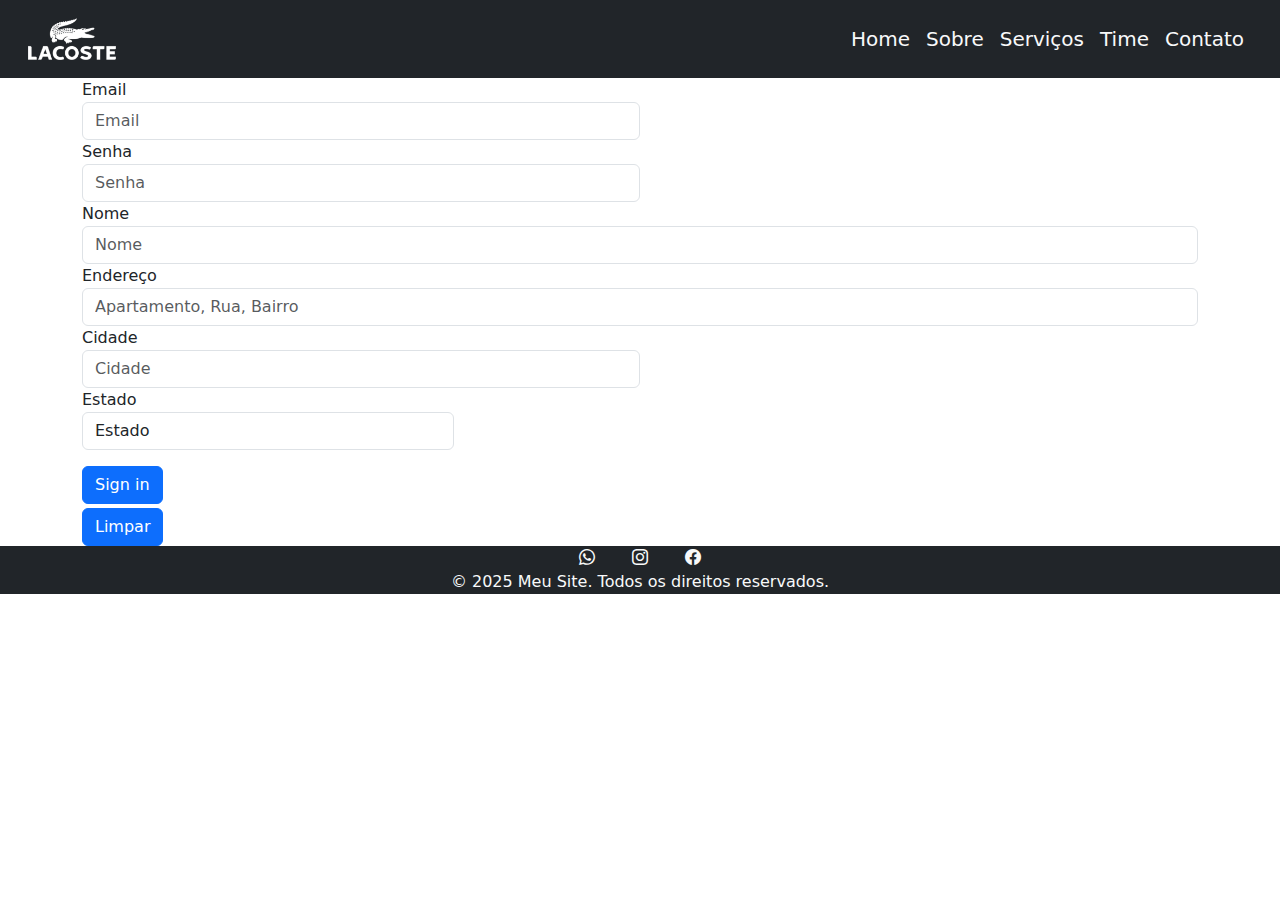
<file: contato.html>
<!doctype html>
<html lang="pt-BR">
<head>
    <meta charset="UTF-8">
    <meta name="viewport" content="width=device-width, initial-scale=1">
    <link href="https://cdn.jsdelivr.net/npm/bootstrap@5.3.3/dist/css/bootstrap.min.css" rel="stylesheet"
          integrity="sha384-QWTKZyjpPEjISv5WaRU9OFeRpok6YctnYmDr5pNlyT2bRjXh0JMhjY6hW+ALEwIH" crossorigin="anonymous">
    <link href="https://cdn.jsdelivr.net/npm/bootstrap-icons/font/bootstrap-icons.css" rel="stylesheet">
    <link rel="stylesheet" href="style.css">
    <title>Programação Front-End</title>

</head>
<body>

<nav class="navbar navbar-expand-lg bg-dark navbar-sucess p-3">
    <div class="container-fluid">
        <img src="img_1.png" style="width: 88px">
        <div class="collapse navbar-collapse" id="navbarNav">
            <ul class="navbar-nav ms-auto fs-5 navbar-nave">
                <li class="nav-item">
                    <a class="nav-link text-light bg-dark" href="http://localhost:63342/Front-end-SENAI/Front-end.html?_ijt=6jfvcs4akvets7puj43hni59q#" >Home</a>
                </li>
                <li class="nav-item">
                    <a class="nav-link text-light bg-dark" href="http://localhost:63342/Front-end-SENAI/sobre.html?_ijt=n354ee7oqdktcv2pvojpjlignu">Sobre</a>
                </li>
                <li class="nav-item">
                    <a class="nav-link text-light bg-dark" href="http://localhost:63342/Front-end-SENAI/servico.html?_ijt=akevjcb3benvplqc4v7m5hsfnj">Serviços</a>
                </li>
                <li class="nav-item">
                    <a class="nav-link text-light bg-dark" href="http://localhost:63342/Front-end-SENAI/time.html?_ijt=akevjcb3benvplqc4v7m5hsfnj">Time</a>
                </li>
                <li class="nav-item">
                    <a class="nav-link text-light bg-dark" href="http://localhost:63342/Front-end-SENAI/contato.html?_ijt=akevjcb3benvplqc4v7m5hsfnj">Contato</a>
                </li>
            </ul>
        </div>
    </div>
</nav>

<div class="container">
    <form>
      <div class="form-row required">
        <div class="form-group col-md-6">
          <label id="trocaCor" onmousedown="trocaCor()"  for="inputEmail4" >Email</label>
          <input type="email" class="form-control" id="inputEmail4" placeholder="Email" required>
        </div>
        <div class="form-group col-md-6">
<!--     Password - senha       -->
          <label id="trocaCor2" onmousedown="trocaCor2()" for="inputPassword4">Senha</label>
          <input type="password" class="form-control" id="inputPassword4" placeholder="Senha">
        </div>
      </div>
      <div class="form-group">
        <label id="trocaCor3" onmousedown="trocaCor3()" for="inputNome">Nome</label>
        <input type="text" class="form-control" id="inputNome" placeholder="Nome">
      </div>
      <div class="form-group">
<!--   Address - Enderaço       -->
        <label id="trocaCor4" onmousedown="trocaCor4()" for="inputAddress2">Endereço</label>
        <input type="text" class="form-control" id="inputAddress2" placeholder="Apartamento, Rua, Bairro">
      </div>
      <div class="form-row">
        <div class="form-group col-md-6">
          <label id="trocaCor5" onmousedown="trocaCor5()" for="City">Cidade</label>
          <input type="text" class="form-control" id="City" placeholder="Cidade">
        </div>
        <div class="form-group col-md-4">
<!--     State - estado       -->
          <label id="trocaCor6" onmousedown="trocaCor6()" for="inputState">Estado</label>
          <select class="form-control" id="inputState">
            <option selected>Estado</option>
            <option>RS</option>
            <option>SC</option>
            <option>RO</option>
            <option>PR</option>
            <option>SP</option>
            <option>MG</option>
            <option>RJ</option>
            <option>ES</option>
            <option>BA</option>
            <option>SE</option>
            <option>AL</option>
            <option>PE</option>
            <option>PB</option>
            <option>RN</option>
            <option>CE</option>
            <option>PI</option>
            <option>MA</option>
            <option>TO</option>
            <option>GO</option>
            <option>DF</option>
            <option>MS</option>
            <option>MT</option>
            <option>PA</option>
            <option>AC</option>
            <option>AP</option>
            <option>RR</option>
            <option>AM</option>
          </select>
        </div>

      </div>
        <button type="submit" class="btn btn-primary mt-3">Sign in</button>
    </form>
        <button  id="meu-input" onclick="limpaInput()"  class="btn btn-primary mt-1">Limpar</button>
</div>
<!-- Rodapé -->
<footer class="footer text-center bg-dark text-light ">
    <a class=" text-light" href="https://www.whatsapp.com/?lang=pt_BR"><i class="meu-icone bi bi-whatsapp m-3"></i></a>
    <a class=" text-light" href="https://www.instagram.com/"><i class="meu-icone bi bi-instagram m-3"></i></a>
    <a class=" text-light" href="https://www.facebook.com/?locale=pt_BR"><i class="meu-icone  bi bi-facebook m-3"></i></a>
    <p>&copy; 2025 Meu Site. Todos os direitos reservados.</p>
</footer>

</body>
</html>

<script src="https://cdn.jsdelivr.net/npm/bootstrap@5.3.3/dist/js/bootstrap.bundle.min.js"
        integrity="sha384-YvpcrYf0tY3lHB60NNkmXc5s9fDVZLESaAA55NDzOxhy9GkcIdslK1eN7N6jIeHz"
        crossorigin="anonymous"></script>
<!--NÃO PODE TER NADA DEPOIS DO SCEIPT-->

    <script src="exemplo.js"></script>

</body>
</html>
</file>
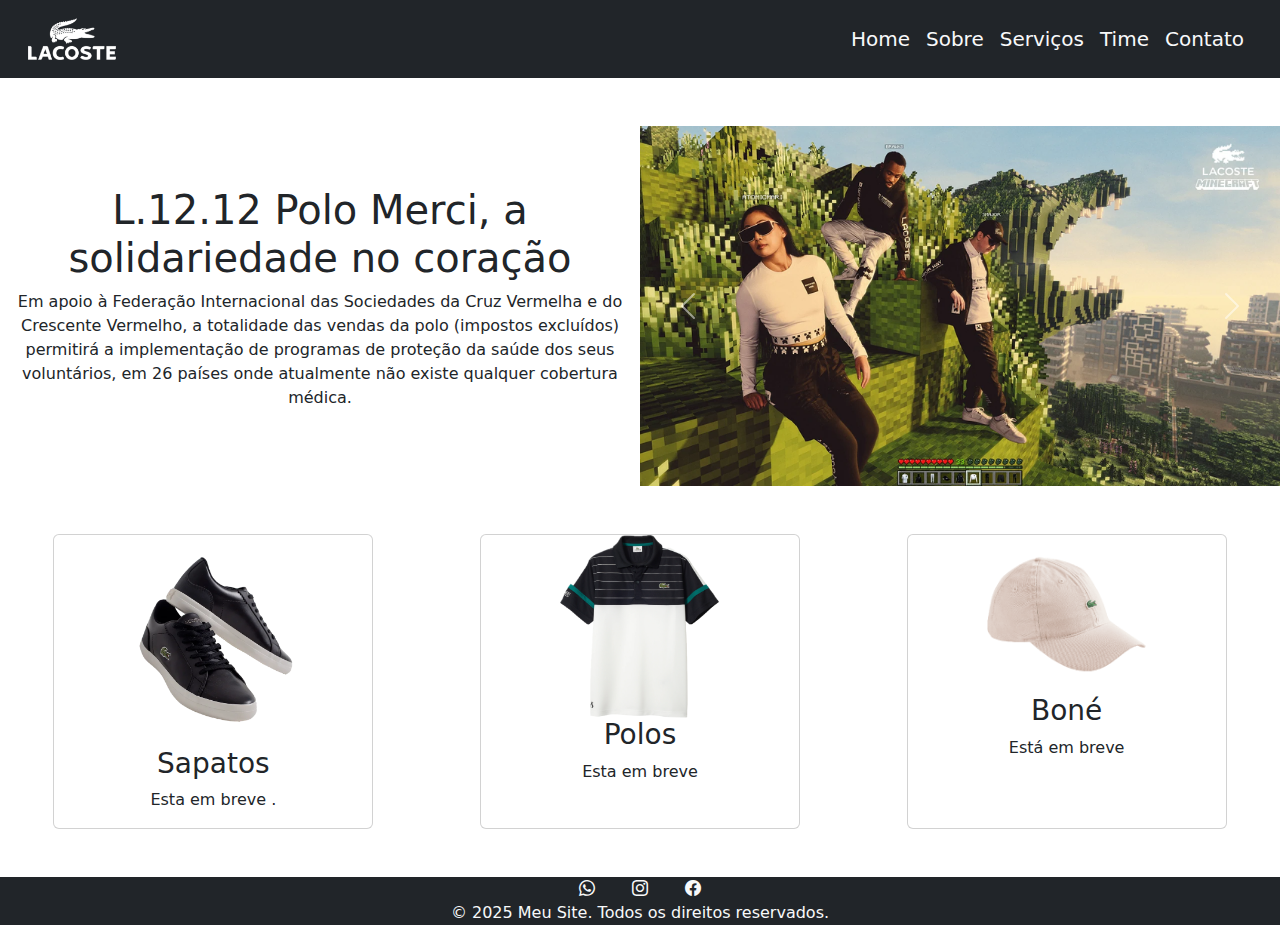
<file: Front-end.html>
<!doctype html>
<html lang="pt-BR">
<head>
    <meta charset="UTF-8">
    <meta name="viewport" content="width=device-width, initial-scale=1">
    <link href="https://cdn.jsdelivr.net/npm/bootstrap@5.3.3/dist/css/bootstrap.min.css" rel="stylesheet"
          integrity="sha384-QWTKZyjpPEjISv5WaRU9OFeRpok6YctnYmDr5pNlyT2bRjXh0JMhjY6hW+ALEwIH" crossorigin="anonymous">
    <link href="https://cdn.jsdelivr.net/npm/bootstrap-icons/font/bootstrap-icons.css" rel="stylesheet">
    <link rel="stylesheet" href="style.css">


    <title>Programação Front-End</title>

</head>
<body>

<nav class="navbar navbar-expand-lg bg-dark navbar-sucess p-3">
    <div class="container-fluid">
        <img src="img_1.png" style="width: 88px">
        <div class="collapse navbar-collapse" id="navbarNav">
            <ul class="navbar-nav ms-auto fs-5 navbar-nave">
                <li class="nav-item">
                    <a class="nav-link text-light bg-dark" href="http://localhost:63342/Front-end-SENAI/Front-end.html?_ijt=6jfvcs4akvets7puj43hni59q#" >Home</a>
                </li>
                <li class="nav-item">
                    <a class="nav-link text-light bg-dark" href="http://localhost:63342/Front-end-SENAI/sobre.html?_ijt=n354ee7oqdktcv2pvojpjlignu">Sobre</a>
                </li>
                <li class="nav-item">
                    <a class="nav-link text-light bg-dark" href="http://localhost:63342/Front-end-SENAI/servico.html?_ijt=akevjcb3benvplqc4v7m5hsfnj">Serviços</a>
                </li>
                <li class="nav-item">
                    <a class="nav-link text-light bg-dark" href="http://localhost:63342/Front-end-SENAI/time.html?_ijt=akevjcb3benvplqc4v7m5hsfnj">Time</a>
                </li>
                <li class="nav-item">
                    <a class="nav-link text-light bg-dark" href="http://localhost:63342/Front-end-SENAI/contato.html?_ijt=akevjcb3benvplqc4v7m5hsfnj">Contato</a>
                </li>
            </ul>
        </div>
    </div>
</nav>

<!-- Container com metade texto e metade imagem -->
<div class="d-flex flex-row my-5">
    <div class="text w-100 d-flex flex-column justify-content-center align-center text-center">
        <h1 id="titulo" onmousedown="testText()" onmouseup="reset()" onmouseover="testColor()">L.12.12 Polo Merci, a solidariedade no coração</h1>
        <p>Em apoio à Federação Internacional das Sociedades da Cruz Vermelha
            e do Crescente Vermelho, a totalidade das vendas da polo
            (impostos excluídos) permitirá a implementação de programas de
            proteção da saúde dos seus voluntários, em 26 países onde atualmente
            não existe qualquer cobertura médica.</p>
    </div>
        <div class="image w-100 d-flex flex-row justify-content-center align-center">
            <div id="carouselExample" class="carousel slide">
      <div class="carousel-inner">
        <div class="carousel-item active">
          <img src="img_13.png" style="width: 70%; height: 70%" class="d-block w-100">
        </div>
        <div class="carousel-item">
          <img src="img_14.png" style="width: 70%; height: 70%" class="d-block w-100" >
        </div>
        <div class="carousel-item">
          <img src="img_15.png" style="width: 70%; height: 70%" class="d-block w-100" >
        </div>
      </div>
      <button class="carousel-control-prev" type="button" data-bs-target="#carouselExample" data-bs-slide="prev">
        <span class="carousel-control-prev-icon" aria-hidden="true"></span>
        <span class="visually-hidden">Previous</span>
      </button>
      <button class="carousel-control-next" type="button" data-bs-target="#carouselExample" data-bs-slide="next">
        <span class="carousel-control-next-icon" aria-hidden="true"></span>
        <span class="visually-hidden">Next</span>
      </button>
    </div>
    </div>
</div>

<!-- Container com 3 cards -->
<div class="cards d-flex flex-row justify-content-around align-center mb-5">
    <div class="card col-3 align-items-center">
        <img src="img_2.png" alt="Imagem do Card 1" class="w-50">
        <h3>Sapatos</h3>
        <p>Esta em breve .</p>
<!--        <form>-->
<!--            <label>-->
<!--                Label-->
<!--                <input id="input" onmousedown="testInput()">-->
<!--            </label>-->
<!--        </form>-->
    </div>
    <div class="card col-3 align-items-center">
        <img src="img_3.png" alt="Imagem do Card 2" class="w-50">
        <h3>Polos</h3>
        <p>Esta em breve </p>
    </div>
    <div class="card col-3 align-items-center">
        <img src="img_4.png" alt="Imagem do Card 3" class="w-50">
        <h3>Boné</h3>
        <p>Está em breve</p>
    </div>
</div>

<!-- Rodapé -->
<footer class="footer text-center bg-dark text-light ">
    <a class=" text-light" href="https://www.whatsapp.com/?lang=pt_BR"><i class="meu-icone bi bi-whatsapp m-3"></i></a>
    <a class=" text-light" href="https://www.instagram.com/"><i class="meu-icone bi bi-instagram m-3"></i></a>
    <a class=" text-light" href="https://www.facebook.com/?locale=pt_BR"><i class="meu-icone  bi bi-facebook m-3"></i></a>
    <p>&copy; 2025 Meu Site. Todos os direitos reservados.</p>
</footer>

</body>
</html>

<script src="https://cdn.jsdelivr.net/npm/bootstrap@5.3.3/dist/js/bootstrap.bundle.min.js"
        integrity="sha384-YvpcrYf0tY3lHB60NNkmXc5s9fDVZLESaAA55NDzOxhy9GkcIdslK1eN7N6jIeHz"
        crossorigin="anonymous"></script>
<!--NÃO PODE TER NADA DEPOIS DO SCEIPT-->

    <script src="exemplo.js"></script>

</body>
</html>
</file>
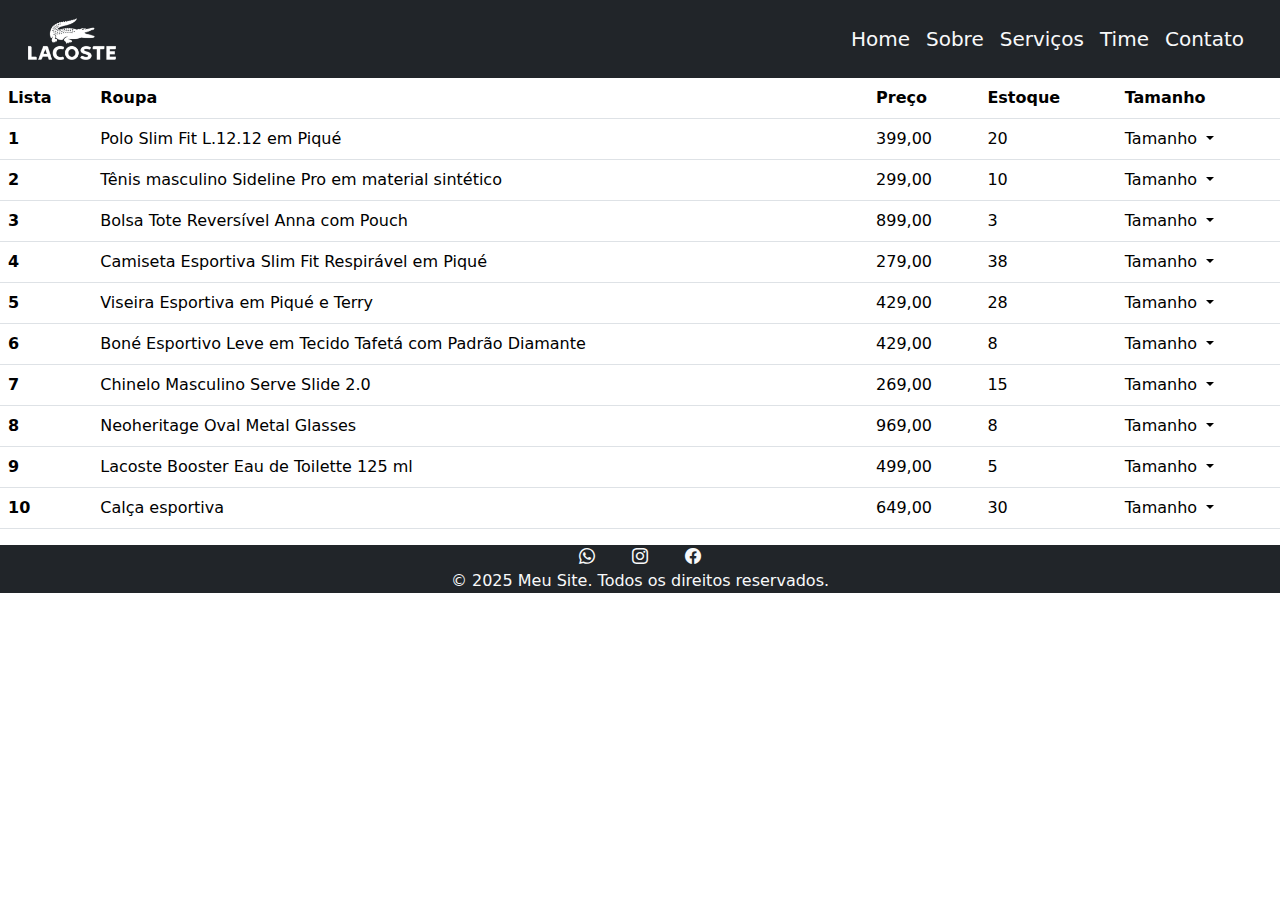
<file: servico.html>
<!doctype html>
<html lang="pt-BR">
<head>
    <meta charset="UTF-8">
    <meta name="viewport" content="width=device-width, initial-scale=1">
    <link href="https://cdn.jsdelivr.net/npm/bootstrap@5.3.3/dist/css/bootstrap.min.css" rel="stylesheet"
          integrity="sha384-QWTKZyjpPEjISv5WaRU9OFeRpok6YctnYmDr5pNlyT2bRjXh0JMhjY6hW+ALEwIH" crossorigin="anonymous">
    <link href="https://cdn.jsdelivr.net/npm/bootstrap-icons/font/bootstrap-icons.css" rel="stylesheet">
    <link rel="stylesheet" href="style.css">
    <title>Programação Front-End</title>

</head>
<body>

<nav class="navbar navbar-expand-lg bg-dark navbar-sucess p-3">
    <div class="container-fluid">
        <img src="img_1.png" style="width: 88px">
        <div class="collapse navbar-collapse" id="navbarNav">
            <ul class="navbar-nav ms-auto fs-5 navbar-nave">
                <li class="nav-item">
                    <a class="nav-link text-light bg-dark" href="http://localhost:63342/Front-end-SENAI/Front-end.html?_ijt=6jfvcs4akvets7puj43hni59q#" >Home</a>
                </li>
                <li class="nav-item">
                    <a class="nav-link text-light bg-dark" href="http://localhost:63342/Front-end-SENAI/sobre.html?_ijt=n354ee7oqdktcv2pvojpjlignu">Sobre</a>
                </li>
                <li class="nav-item">
                    <a class="nav-link text-light bg-dark" href="http://localhost:63342/Front-end-SENAI/servico.html?_ijt=akevjcb3benvplqc4v7m5hsfnj">Serviços</a>
                </li>
                <li class="nav-item">
                    <a class="nav-link text-light bg-dark" href="http://localhost:63342/Front-end-SENAI/time.html?_ijt=akevjcb3benvplqc4v7m5hsfnj">Time</a>
                </li>
                <li class="nav-item">
                    <a class="nav-link text-light bg-dark" href="http://localhost:63342/Front-end-SENAI/contato.html?_ijt=akevjcb3benvplqc4v7m5hsfnj">Contato</a>
                </li>
            </ul>
        </div>
    </div>
</nav>


<table class="table">
  <thead>
    <tr>
      <th scope="col" >Lista</th>
      <th scope="col">Roupa</th>
      <th scope="col">Preço</th>
      <th scope="col">Estoque</th>
      <th scope="col">Tamanho</th>
    </tr>
  </thead>
  <tbody>
    <tr>
      <th scope="row">1</th>
      <td>Polo Slim Fit L.12.12 em Piqué</td>
      <td>399,00</td>
      <td>20</td>
        <td class="nav-item dropdown">
          <a class="nav-link dropdown-toggle" href="#" role="button" data-bs-toggle="dropdown" aria-expanded="false">
            Tamanho
          </a>
          <ul class="dropdown-menu">
            <li><a class="dropdown-item" href="#">PP</a></li>
            <li><a class="dropdown-item" href="#">P</a></li>
            <li><a class="dropdown-item" href="#">M</a></li>
            <li><a class="dropdown-item" href="#">G</a></li>
              <li><a class="dropdown-item" href="#">GG</a></li>
          </ul>
        </td>
    </tr>
    <tr>
      <th scope="row">2</th>
      <td>Tênis masculino Sideline Pro em material sintético</td>
      <td>299,00</td>
      <td>10</td>
        <td class="nav-item dropdown">
          <a class="nav-link dropdown-toggle" href="#" role="button" data-bs-toggle="dropdown" aria-expanded="false">
            Tamanho
          </a>
          <ul class="dropdown-menu">
            <li><a class="dropdown-item" href="#">PP</a></li>
            <li><a class="dropdown-item" href="#">P</a></li>
            <li><a class="dropdown-item" href="#">M</a></li>
            <li><a class="dropdown-item" href="#">G</a></li>
              <li><a class="dropdown-item" href="#">GG</a></li>
          </ul>
        </td>
    </tr>
    <tr>
      <th scope="row">3</th>
      <td>Bolsa Tote Reversível Anna com Pouch</td>
      <td>899,00</td>
      <td>3</td>
        <td class="nav-item dropdown">
          <a class="nav-link dropdown-toggle" href="#" role="button" data-bs-toggle="dropdown" aria-expanded="false">
            Tamanho
          </a>
          <ul class="dropdown-menu">
            <li><a class="dropdown-item" href="#">PP</a></li>
            <li><a class="dropdown-item" href="#">P</a></li>
            <li><a class="dropdown-item" href="#">M</a></li>
            <li><a class="dropdown-item" href="#">G</a></li>
              <li><a class="dropdown-item" href="#">GG</a></li>
          </ul>
        </td>
    </tr>
    <tr>
      <th scope="row">4</th>
      <td>Camiseta Esportiva Slim Fit Respirável em Piqué</td>
      <td>279,00</td>
      <td>38</td>
        <td class="nav-item dropdown">
          <a class="nav-link dropdown-toggle" href="#" role="button" data-bs-toggle="dropdown" aria-expanded="false">
            Tamanho
          </a>
          <ul class="dropdown-menu">
            <li><a class="dropdown-item" href="#">PP</a></li>
            <li><a class="dropdown-item" href="#">P</a></li>
            <li><a class="dropdown-item" href="#">M</a></li>
            <li><a class="dropdown-item" href="#">G</a></li>
              <li><a class="dropdown-item" href="#">GG</a></li>
          </ul>
        </td>
    </tr>
    <tr>
      <th scope="row">5</th>
      <td>Viseira Esportiva em Piqué e Terry</td>
      <td>429,00</td>
      <td>28</td>
       <td class="nav-item dropdown">
          <a class="nav-link dropdown-toggle" href="#" role="button" data-bs-toggle="dropdown" aria-expanded="false">
            Tamanho
          </a>
          <ul class="dropdown-menu">
            <li><a class="dropdown-item" href="#">PP</a></li>
            <li><a class="dropdown-item" href="#">P</a></li>
            <li><a class="dropdown-item" href="#">M</a></li>
            <li><a class="dropdown-item" href="#">G</a></li>
              <li><a class="dropdown-item" href="#">GG</a></li>
          </ul>
        </td>
    </tr>
    <tr>
      <th scope="row">6</th>
      <td>Boné Esportivo Leve em Tecido Tafetá com Padrão Diamante</td>
      <td>429,00</td>
      <td>8</td>
        <td class="nav-item dropdown">
          <a class="nav-link dropdown-toggle" href="#" role="button" data-bs-toggle="dropdown" aria-expanded="false">
            Tamanho
          </a>
          <ul class="dropdown-menu">
            <li><a class="dropdown-item" href="#">PP</a></li>
            <li><a class="dropdown-item" href="#">P</a></li>
            <li><a class="dropdown-item" href="#">M</a></li>
            <li><a class="dropdown-item" href="#">G</a></li>
              <li><a class="dropdown-item" href="#">GG</a></li>
          </ul>
        </td>
    </tr>
    <tr>
      <th scope="row">7</th>
      <td>Chinelo Masculino Serve Slide 2.0</td>
      <td>269,00</td>
      <td>15</td>
        <td class="nav-item dropdown">
          <a class="nav-link dropdown-toggle" href="#" role="button" data-bs-toggle="dropdown" aria-expanded="false">
            Tamanho
          </a>
          <ul class="dropdown-menu">
            <li><a class="dropdown-item" href="#">PP</a></li>
            <li><a class="dropdown-item" href="#">P</a></li>
            <li><a class="dropdown-item" href="#">M</a></li>
            <li><a class="dropdown-item" href="#">G</a></li>
              <li><a class="dropdown-item" href="#">GG</a></li>
          </ul>
        </td>
    </tr>
    <tr>
      <th scope="row">8</th>
      <td>Neoheritage Oval Metal Glasses</td>
      <td>969,00</td>
      <td>8</td>
        <td class="nav-item dropdown">
          <a class="nav-link dropdown-toggle" href="#" role="button" data-bs-toggle="dropdown" aria-expanded="false">
            Tamanho
          </a>
          <ul class="dropdown-menu">
            <li><a class="dropdown-item" href="#">PP</a></li>
            <li><a class="dropdown-item" href="#">P</a></li>
            <li><a class="dropdown-item" href="#">M</a></li>
            <li><a class="dropdown-item" href="#">G</a></li>
              <li><a class="dropdown-item" href="#">GG</a></li>
          </ul>
        </td>
    </tr>
    <tr>
      <th scope="row">9</th>
      <td>Lacoste Booster Eau de Toilette 125 ml</td>
      <td>499,00</td>
      <td>5</td>
        <td class="nav-item dropdown">
          <a class="nav-link dropdown-toggle" href="#" role="button" data-bs-toggle="dropdown" aria-expanded="false">
            Tamanho
          </a>
          <ul class="dropdown-menu">
            <li><a class="dropdown-item" href="#">PP</a></li>
            <li><a class="dropdown-item" href="#">P</a></li>
            <li><a class="dropdown-item" href="#">M</a></li>
            <li><a class="dropdown-item" href="#">G</a></li>
              <li><a class="dropdown-item" href="#">GG</a></li>
          </ul>
        </td>
    </tr>
    <tr>
      <th scope="row">10</th>
      <td>Calça esportiva</td>
      <td>649,00</td>
      <td>30</td>
        <td class="nav-item dropdown">
          <a class="nav-link dropdown-toggle" href="#" role="button" data-bs-toggle="dropdown" aria-expanded="false">
            Tamanho
          </a>
          <ul class="dropdown-menu">
            <li><a class="dropdown-item" href="#">PP</a></li>
            <li><a class="dropdown-item" href="#">P</a></li>
            <li><a class="dropdown-item" href="#">M</a></li>
            <li><a class="dropdown-item" href="#">G</a></li>
              <li><a class="dropdown-item" href="#">GG</a></li>
          </ul>
        </td>
    </tr>
  </tbody>
</table>

<!-- Rodapé -->
<footer class="footer text-center bg-dark text-light ">
    <a class=" text-light" href="https://www.whatsapp.com/?lang=pt_BR"><i class="meu-icone bi bi-whatsapp m-3"></i></a>
    <a class=" text-light" href="https://www.instagram.com/"><i class="meu-icone bi bi-instagram m-3"></i></a>
    <a class=" text-light" href="https://www.facebook.com/?locale=pt_BR"><i class="meu-icone  bi bi-facebook m-3"></i></a>
    <p>&copy; 2025 Meu Site. Todos os direitos reservados.</p>
</footer>

</body>
</html>

<script src="https://cdn.jsdelivr.net/npm/bootstrap@5.3.3/dist/js/bootstrap.bundle.min.js"
        integrity="sha384-YvpcrYf0tY3lHB60NNkmXc5s9fDVZLESaAA55NDzOxhy9GkcIdslK1eN7N6jIeHz"
        crossorigin="anonymous"></script>
<!--NÃO PODE TER NADA DEPOIS DO SCEIPT-->

</body>
</html>
</file>
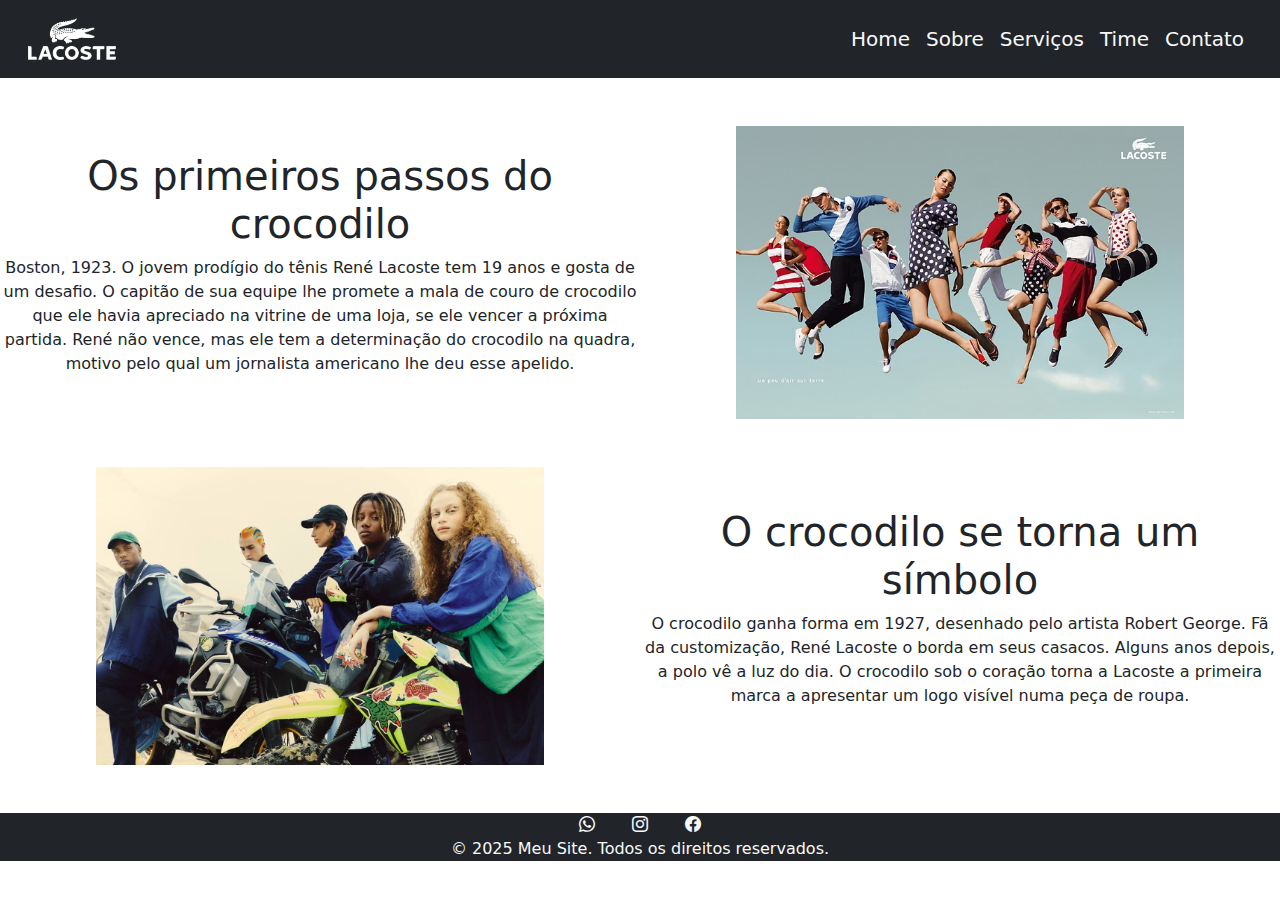
<file: sobre.html>
<!doctype html>
<html lang="pt-BR">
<head>
    <meta charset="UTF-8">
    <meta name="viewport" content="width=device-width, initial-scale=1">
    <link href="https://cdn.jsdelivr.net/npm/bootstrap@5.3.3/dist/css/bootstrap.min.css" rel="stylesheet"
          integrity="sha384-QWTKZyjpPEjISv5WaRU9OFeRpok6YctnYmDr5pNlyT2bRjXh0JMhjY6hW+ALEwIH" crossorigin="anonymous">
    <link href="https://cdn.jsdelivr.net/npm/bootstrap-icons/font/bootstrap-icons.css" rel="stylesheet">
    <link rel="stylesheet" href="style.css">
    <title>Programação Front-End</title>

</head>
<body>

<nav class="navbar navbar-expand-lg bg-dark navbar-sucess p-3">
    <div class="container-fluid">
        <img src="img_1.png" style="width: 88px">
        <div class="collapse navbar-collapse" id="navbarNav">
            <ul class="navbar-nav ms-auto fs-5 navbar-nave">
                <li class="nav-item">
                    <a class="nav-link text-light bg-dark" href="http://localhost:63342/Front-end-SENAI/Front-end.html?_ijt=6jfvcs4akvets7puj43hni59q#" >Home</a>
                </li>
                <li class="nav-item">
                    <a class="nav-link text-light bg-dark" href="http://localhost:63342/Front-end-SENAI/sobre.html?_ijt=n354ee7oqdktcv2pvojpjlignu">Sobre</a>
                </li>
                <li class="nav-item">
                    <a class="nav-link text-light bg-dark" href="http://localhost:63342/Front-end-SENAI/servico.html?_ijt=akevjcb3benvplqc4v7m5hsfnj">Serviços</a>
                </li>
                <li class="nav-item">
                    <a class="nav-link text-light bg-dark" href="http://localhost:63342/Front-end-SENAI/time.html?_ijt=akevjcb3benvplqc4v7m5hsfnj">Time</a>
                </li>
                <li class="nav-item">
                    <a class="nav-link text-light bg-dark" href="http://localhost:63342/Front-end-SENAI/contato.html?_ijt=akevjcb3benvplqc4v7m5hsfnj">Contato</a>
                </li>
            </ul>
        </div>
    </div>
</nav>

<!-- Container com metade texto e metade imagem -->
<div class="d-flex flex-row my-5">
    <div class="text w-100 d-flex flex-column justify-content-center align-center text-center">
        <h1>Os primeiros passos do crocodilo</h1>
        <p>Boston, 1923. O jovem prodígio do tênis René Lacoste tem 19 anos e gosta de um desafio.
            O capitão de sua equipe lhe promete a mala de couro de crocodilo que ele havia apreciado
            na vitrine de uma loja, se ele vencer a próxima partida. René não vence,
            mas ele tem a determinação do crocodilo na quadra, motivo pelo qual um
            jornalista americano lhe deu esse apelido.</p>
    </div>
    <div class="image w-100 d-flex flex-row justify-content-center align-center">
        <img src="img_6.png" alt="Exemplo de imagem" width="70%">
    </div>
</div>

<div class="d-flex flex-row my-5">
    <div class="image w-100 d-flex flex-row justify-content-center align-center">
        <img src="img_5.png" alt="Exemplo de imagem" width="70%">
    </div>
    <div class="text w-100 d-flex flex-column justify-content-center align-center text-center">
        <h1>O crocodilo se torna um símbolo</h1>
        <p>O crocodilo ganha forma em 1927, desenhado pelo artista Robert George.
            Fã da customização, René Lacoste o borda em seus casacos.
            Alguns anos depois, a polo vê a luz do dia.
            O crocodilo sob o coração torna a Lacoste a primeira marca a
            apresentar um logo visível numa peça de roupa.</p>
    </div>

</div>

<!-- Rodapé -->
<footer class="footer text-center bg-dark text-light ">
    <a class=" text-light" href="https://www.whatsapp.com/?lang=pt_BR"><i class="meu-icone bi bi-whatsapp m-3"></i></a>
    <a class=" text-light" href="https://www.instagram.com/"><i class="meu-icone bi bi-instagram m-3"></i></a>
    <a class=" text-light" href="https://www.facebook.com/?locale=pt_BR"><i class="meu-icone  bi bi-facebook m-3"></i></a>
    <p>&copy; 2025 Meu Site. Todos os direitos reservados.</p>
</footer>

</body>
</html>

<script src="https://cdn.jsdelivr.net/npm/bootstrap@5.3.3/dist/js/bootstrap.bundle.min.js"
        integrity="sha384-YvpcrYf0tY3lHB60NNkmXc5s9fDVZLESaAA55NDzOxhy9GkcIdslK1eN7N6jIeHz"
        crossorigin="anonymous"></script>
<!--NÃO PODE TER NADA DEPOIS DO SCEIPT-->

</body>
</html>
</file>
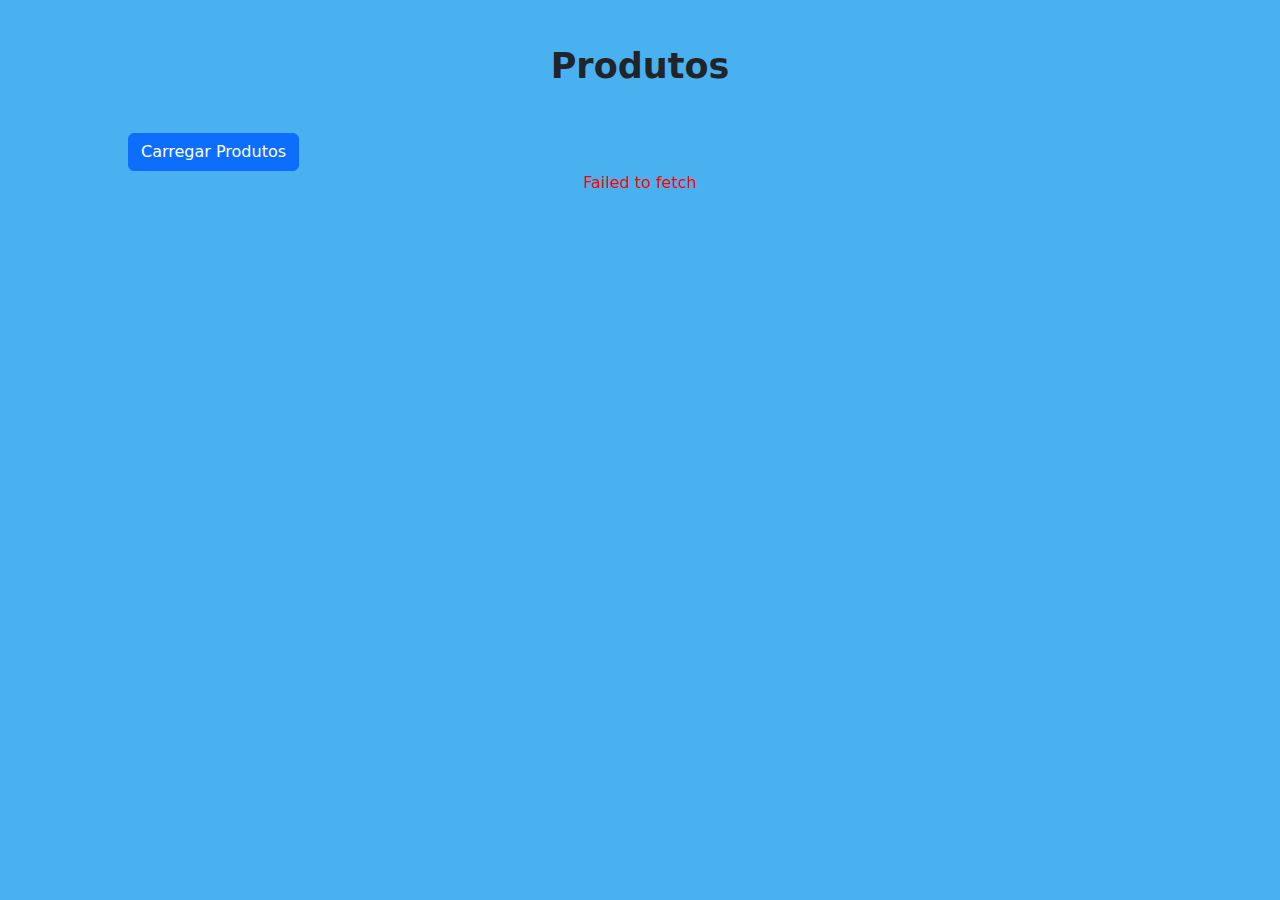
<file: teste.html>
<!DOCTYPE html>
<html lang="pt-BR">
<head>
    <meta charset="UTF-8">
    <meta name="viewport" content="width=device-width, initial-scale=1.0"/>
    <title>Produtos</title>

    <link href="https://cdn.jsdelivr.net/npm/bootstrap@5.3.3/dist/css/bootstrap.min.css" rel="stylesheet"
          integrity="sha384-QWTKZyjpPEjISv5WaRU9OFeRpok6YctnYmDr5pNlyT2bRjXh0JMhjY6hW+ALEwIH" crossorigin="anonymous">
    <link href="https://cdn.jsdelivr.net/npm/bootstrap-icons/font/bootstrap-icons.css" rel="stylesheet">

    <style>
        body {
            font-family: system-ui, sans-serif;
            max-width: 1024px;
            margin: 40px auto;
            background-color: #4AB1F0;
        }

        header {
            font-size: 35px;
            text-align: center;
            margin-bottom: 40px;
        }

        #spinner {
            display: none;
            background: green;
        }

        .error {
            color: red;
            text-align: center;
        }

        .card {
            background-color: #fff;
            border: 1px solid #ddd;
            border-radius: 10px;
            padding: 20px;
            margin-bottom: 20px;
            box-shadow: 0 4px 8px rgba(0, 0, 0, 0.1);
            transition: transform 0.3s ease, box-shadow 0.3s ease;
            text-align: center; /* Adicionando text-align center para centralizar os elementos dentro do card */
        }

        .card:hover {
            transform: scale(1.05);
            box-shadow: 0 8px 16px rgba(0, 0, 0, 0.2);
        }

        .card-img {
            display: block;
            margin: 0 auto 10px; /* Centraliza horizontalmente e adiciona espaçamento inferior */
            max-width: 100%;
            height: auto;
            border-radius: 8px;
        }

        .card-title {
            font-size: 1.5rem;
            font-weight: bold;
            margin-bottom: 10px;
        }

        .card-description {
            font-size: 1rem;
            color: #555;
            margin-bottom: 20px;
        }

        .card-price {
            font-size: 1.2rem;
            font-weight: bold;
            color: #007bff;
        }

        .product-button {
            background-color: #007bff;
            color: white;
            border: none;
            padding: 10px;
            border-radius: 5px;
            cursor: pointer;
            transition: background-color 0.3s ease;
        }

        .product-button:hover {
            background-color: #0056b3;
        }

        .row {
            display: flex;
            flex-wrap: wrap;
            justify-content: space-around;
        }

        .col-md-4 {
            flex: 1 1 calc(33.333% - 20px);
            margin: 10px;
        }

        .col-md-6 {
            flex: 1 1 calc(50% - 20px);
            margin: 10px;
        }

        .col-md-12 {
            flex: 1 1 100%;
            margin: 10px;
        }
    </style>

</head>
<body>

<header>
    <strong>Produtos</strong>
</header>

<main>

    <button id="btn-load" class="btn btn-primary" onclick="getProdutos()">Carregar Produtos</button>
    <span id="spinner">Carregando...</span>
    <div id="error" class="error"></div>
    <div id="list" class="row"></div>


<script src="main2.js"></script>
<script>getProdutos()</script>
</main>


</body>
</html>
</file>
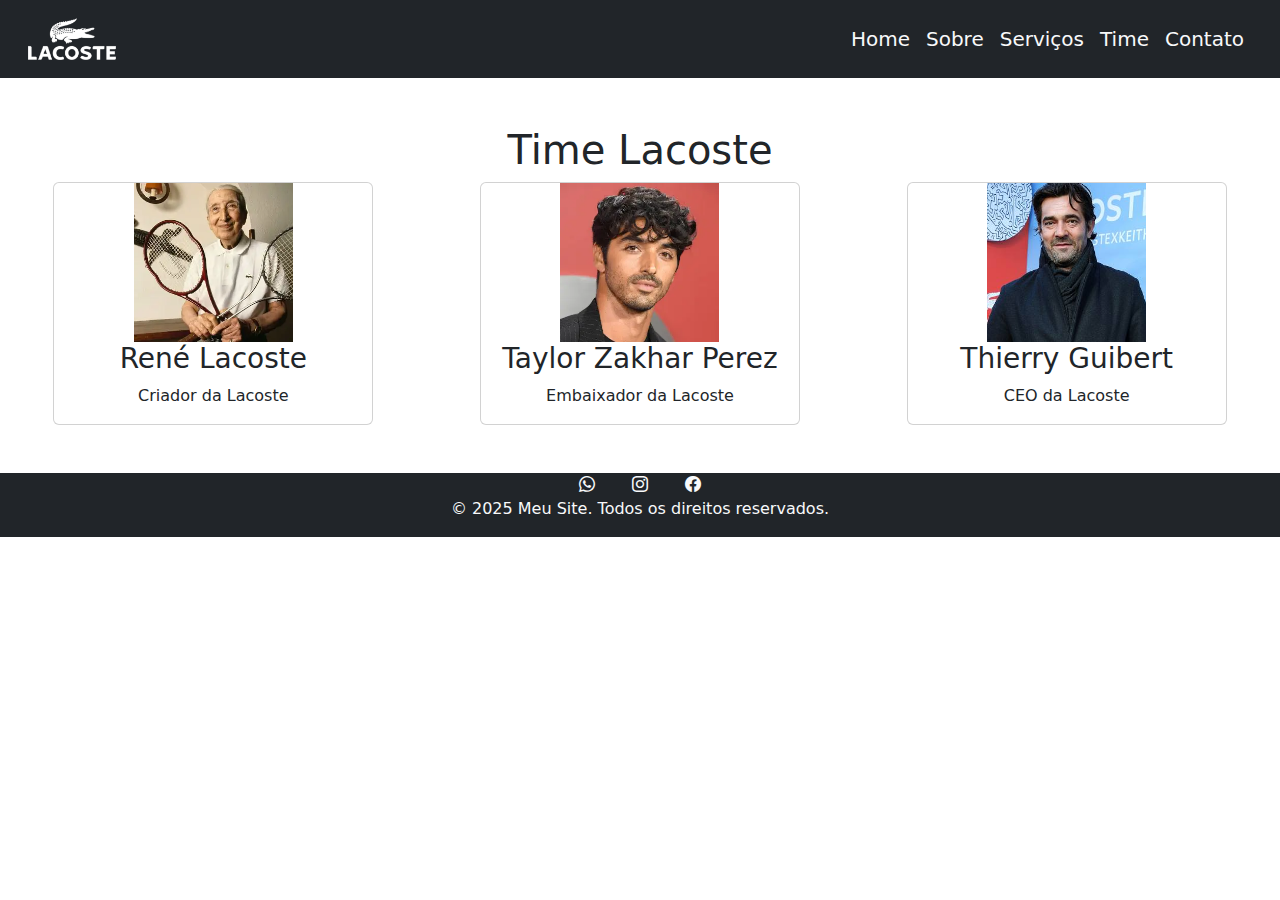
<file: time.html>
<!doctype html>
<html lang="pt-BR">
<head>
    <meta charset="UTF-8">
    <meta name="viewport" content="width=device-width, initial-scale=1">
    <link href="https://cdn.jsdelivr.net/npm/bootstrap@5.3.3/dist/css/bootstrap.min.css" rel="stylesheet"
          integrity="sha384-QWTKZyjpPEjISv5WaRU9OFeRpok6YctnYmDr5pNlyT2bRjXh0JMhjY6hW+ALEwIH" crossorigin="anonymous">
    <link href="https://cdn.jsdelivr.net/npm/bootstrap-icons/font/bootstrap-icons.css" rel="stylesheet">
    <link rel="stylesheet" href="style.css">
    <title>Programação Front-End</title>

</head>
<body>

<nav class="navbar navbar-expand-lg bg-dark navbar-sucess p-3">
    <div class="container-fluid">
        <img src="img_1.png" style="width: 88px">
        <div class="collapse navbar-collapse" id="navbarNav">
            <ul class="navbar-nav ms-auto fs-5 navbar-nave">
                <li class="nav-item">
                    <a class="nav-link text-light bg-dark" href="http://localhost:63342/Front-end-SENAI/Front-end.html?_ijt=6jfvcs4akvets7puj43hni59q#" >Home</a>
                </li>
                <li class="nav-item">
                    <a class="nav-link text-light bg-dark" href="http://localhost:63342/Front-end-SENAI/sobre.html?_ijt=n354ee7oqdktcv2pvojpjlignu">Sobre</a>
                </li>
                <li class="nav-item">
                    <a class="nav-link text-light bg-dark" href="http://localhost:63342/Front-end-SENAI/servico.html?_ijt=akevjcb3benvplqc4v7m5hsfnj">Serviços</a>
                </li>
                <li class="nav-item">
                    <a class="nav-link text-light bg-dark" href="http://localhost:63342/Front-end-SENAI/time.html?_ijt=akevjcb3benvplqc4v7m5hsfnj">Time</a>
                </li>
                <li class="nav-item">
                    <a class="nav-link text-light bg-dark" href="http://localhost:63342/Front-end-SENAI/contato.html?_ijt=akevjcb3benvplqc4v7m5hsfnj">Contato</a>
                </li>
            </ul>
        </div>
    </div>
</nav>

<!-- Container com metade texto e metade imagem -->
<div class="d-flex flex-row my-5">
    <div class="text w-100 d-flex flex-column justify-content-center align-center text-center">
        <h1>Time Lacoste</h1>


<!-- Container com 3 cards -->
<div class="cards d-flex flex-row justify-content-around align-center mb-5">
    <div class="card col-3 align-items-center">
        <img src="img_9.png" alt="Imagem do Card 1" class="w-50">
        <h3>René Lacoste</h3>
        <p>Criador da Lacoste</p>
    </div>
    <div class="card col-3 align-items-center">
        <img src="img_10.png" alt="Imagem do Card 2" class="w-50">
        <h3>Taylor Zakhar Perez</h3>
        <p>Embaixador da Lacoste</p>
    </div>
    <div class="card col-3 align-items-center">
        <img src="img_11.png" alt="Imagem do Card 3" class="w-50">
        <h3>Thierry Guibert</h3>
        <p>CEO da Lacoste</p>
    </div>
</div>

<!-- Rodapé -->
<footer class="footer text-center bg-dark text-light ">
    <a class=" text-light" href="https://www.whatsapp.com/?lang=pt_BR"><i class="meu-icone bi bi-whatsapp m-3"></i></a>
    <a class=" text-light" href="https://www.instagram.com/"><i class="meu-icone bi bi-instagram m-3"></i></a>
    <a class=" text-light" href="https://www.facebook.com/?locale=pt_BR"><i class="meu-icone  bi bi-facebook m-3"></i></a>
    <p>&copy; 2025 Meu Site. Todos os direitos reservados.</p>
</footer>

</body>
</html>

<script src="https://cdn.jsdelivr.net/npm/bootstrap@5.3.3/dist/js/bootstrap.bundle.min.js"
        integrity="sha384-YvpcrYf0tY3lHB60NNkmXc5s9fDVZLESaAA55NDzOxhy9GkcIdslK1eN7N6jIeHz"
        crossorigin="anonymous"></script>
<!--NÃO PODE TER NADA DEPOIS DO SCEIPT-->

</body>
</html>
</file>
<file: style.css>
.meu-icone:hover {
    color: #46d7c5;
}
</file>
